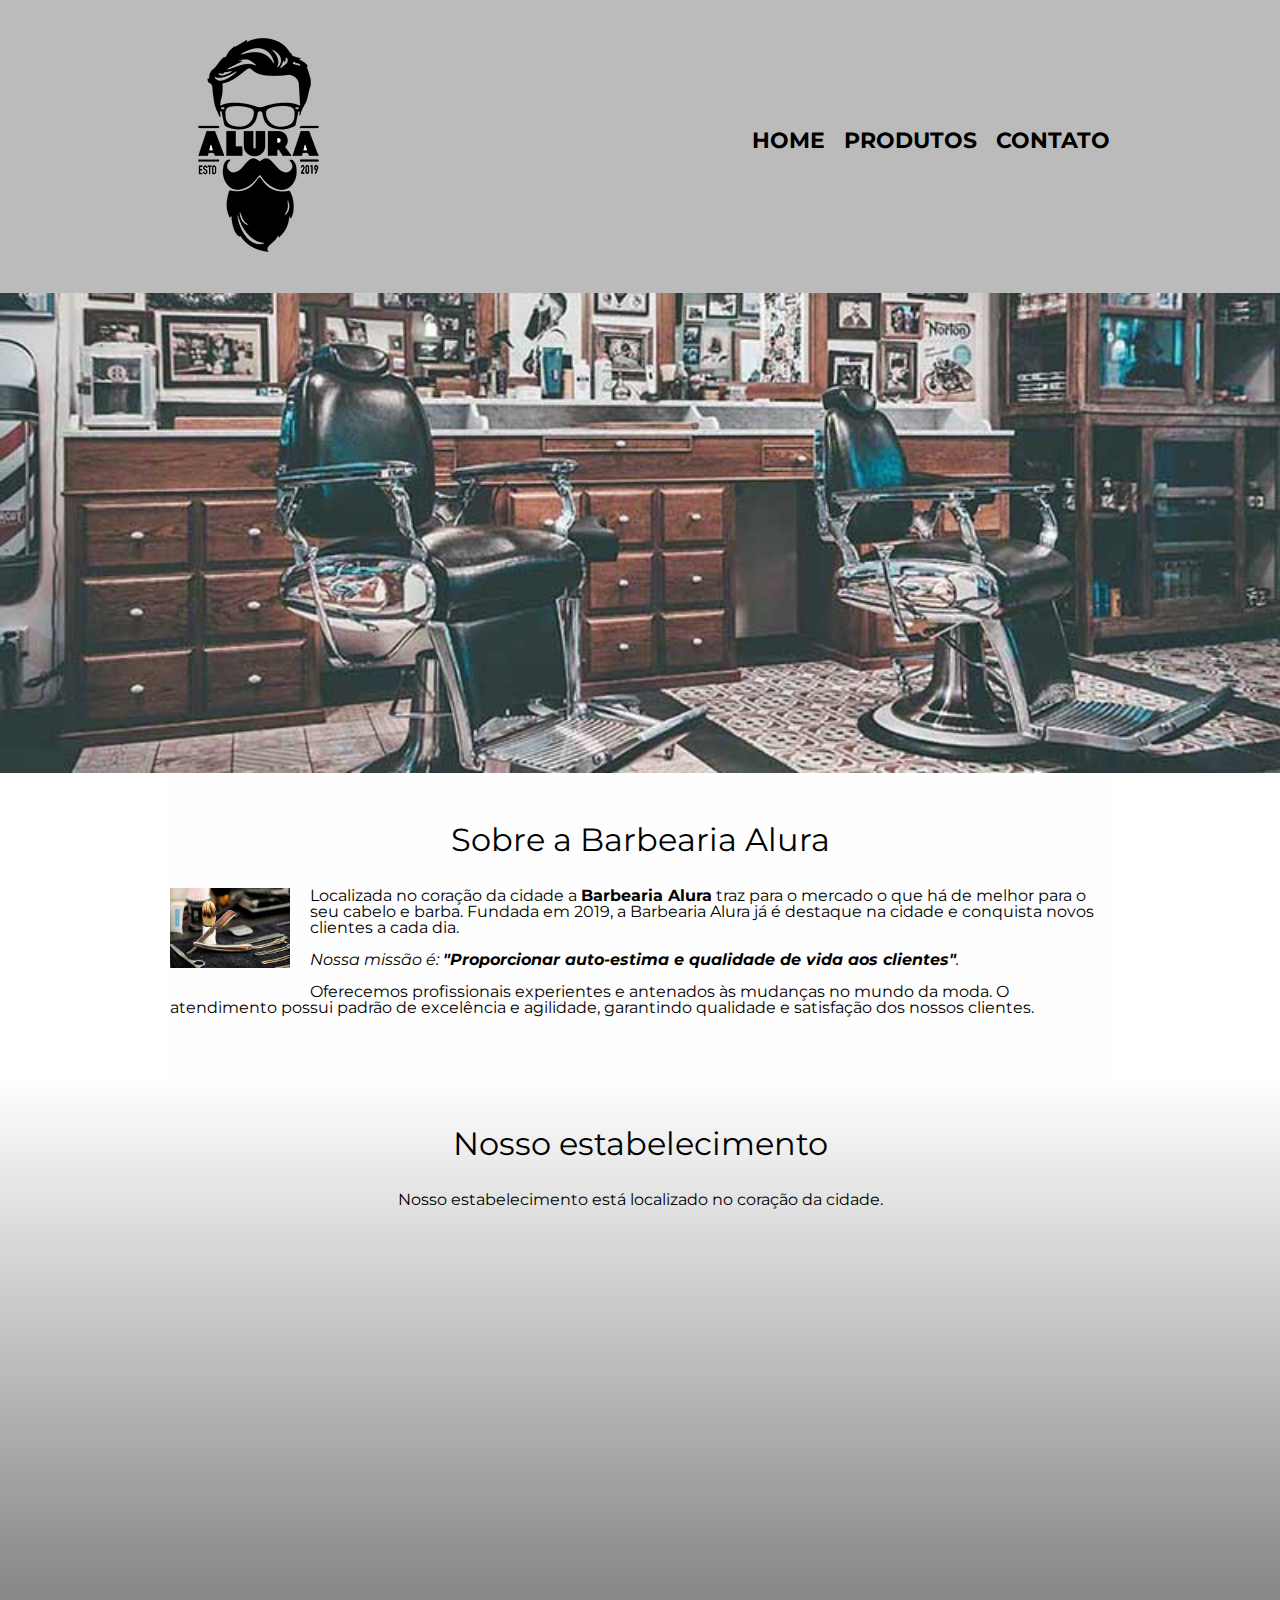
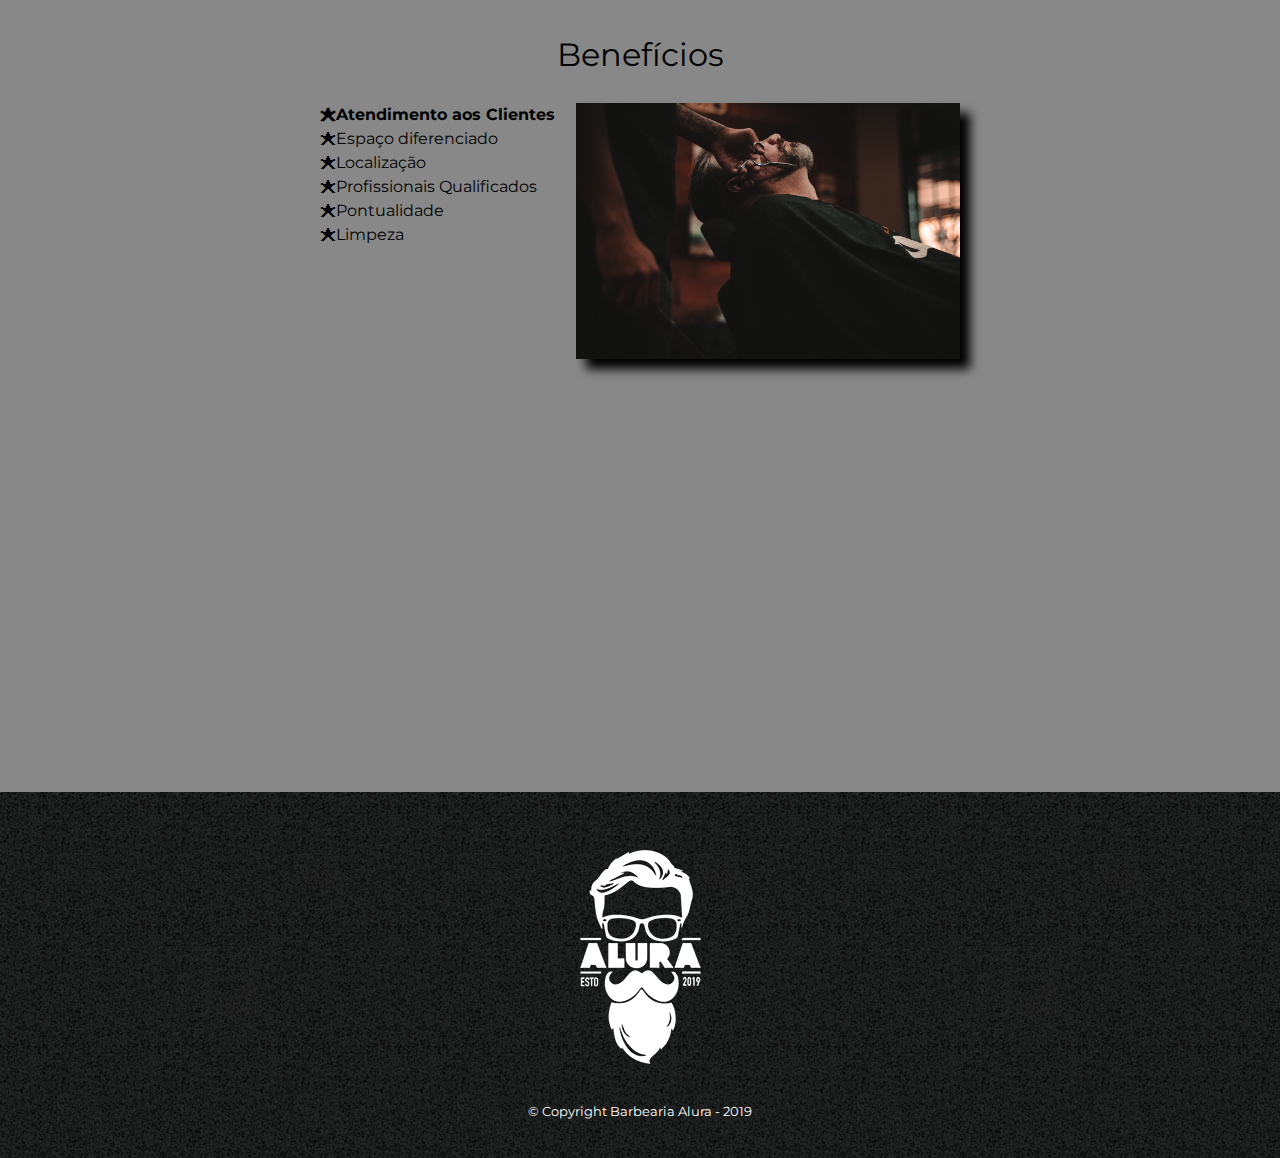
<file: index.html>
<!DOCTYPE html>
<html lang="pt-br">
	<head>
		<meta charset="UTF-8">
		<meta name="viewport" content="width=device-width">
		<title>Barbearia Alura</title>

		<link rel="stylesheet" href="reset.css">
		<link rel="stylesheet" href="style.css">
		<link href="https://fonts.googleapis.com/css?family=Montserrat&display=swap" rel="stylesheet">
	</head>

	<body>
		<header>
			<div class="caixa">
				<h1><img src="logo.png"></h1>

				<nav>
					<ul>
						<li><a href="index.html">Home</a></li>
						<li><a href="produtos.html">Produtos</a></li>
						<li><a href="contato.html">Contato</a></li>
					</ul>
				</nav>
			</div>
		</header>

		<img class="banner" src="banner.jpg">

		<main>
			<section class="principal">
				<h2 class="titulo-principal">Sobre a Barbearia Alura</h2>

				<img class="utensilios" src="utensilios.jpg" alt="Utensilios de um barbeiro.">
		 
				<p>Localizada no coração da cidade a <strong>Barbearia Alura</strong> traz para o mercado o que há de melhor para o seu cabelo e barba. Fundada em 2019, a Barbearia Alura já é destaque na cidade e conquista novos clientes a cada dia.</p>

				<p id="missao"><em>Nossa missão é: <strong>"Proporcionar auto-estima e qualidade de vida aos clientes"</strong>.</em></p>

				<p>Oferecemos profissionais experientes e antenados às mudanças no mundo da moda. O atendimento possui padrão de excelência e agilidade, garantindo qualidade e satisfação dos nossos clientes.</p>
			</section>

			<section class="mapa">
				<h3 class="titulo-principal">Nosso estabelecimento</h3>
				<p>Nosso estabelecimento está localizado no coração da cidade.</p>

				<div class="mapa-conteudo">
					<iframe src="https://www.google.com/maps/embed?pb=!1m18!1m12!1m3!1d3656.4483278365396!2d-46.63466568562861!3d-23.588249068469487!2m3!1f0!2f0!3f0!3m2!1i1024!2i768!4f13.1!3m3!1m2!1s0x94ce5a2b2ed7f3a1%3A0xab35da2f5ca62674!2sCaelum!5e0!3m2!1spt-BR!2sbr!4v1568814489656!5m2!1spt-BR!2sbr" width="100%" height="300" frameborder="0" style="border:0;" allowfullscreen=""></iframe>
				</div>
			</section>

			<section class="beneficios">
				<h3 class="titulo-principal">Benefícios</h3>

				<div class="conteudo-beneficios">
					<ul class="lista-beneficios">
						<li class="itens">Atendimento aos Clientes</li>
						<li class="itens">Espaço diferenciado</li>
						<li class="itens">Localização</li>
						<li class="itens">Profissionais Qualificados</li>
						<li class="itens">Pontualidade</li>
						<li class="itens">Limpeza</li>
					</ul><img src="beneficios.jpg" class="imagem-beneficios">
				</div>

				<div class="video">
					<iframe width="100%" height="315" src="https://www.youtube.com/embed/wcVVXUV0YUY" frameborder="0" allow="accelerometer; autoplay; encrypted-media; gyroscope; picture-in-picture" allowfullscreen></iframe>
				</div>
			</section>
		</main>

		<footer>
			<img src="logo-branco.png">
			<p class="copyright">&copy; Copyright Barbearia Alura - 2019</p>
		</footer>
	</body>
</html>
</file>
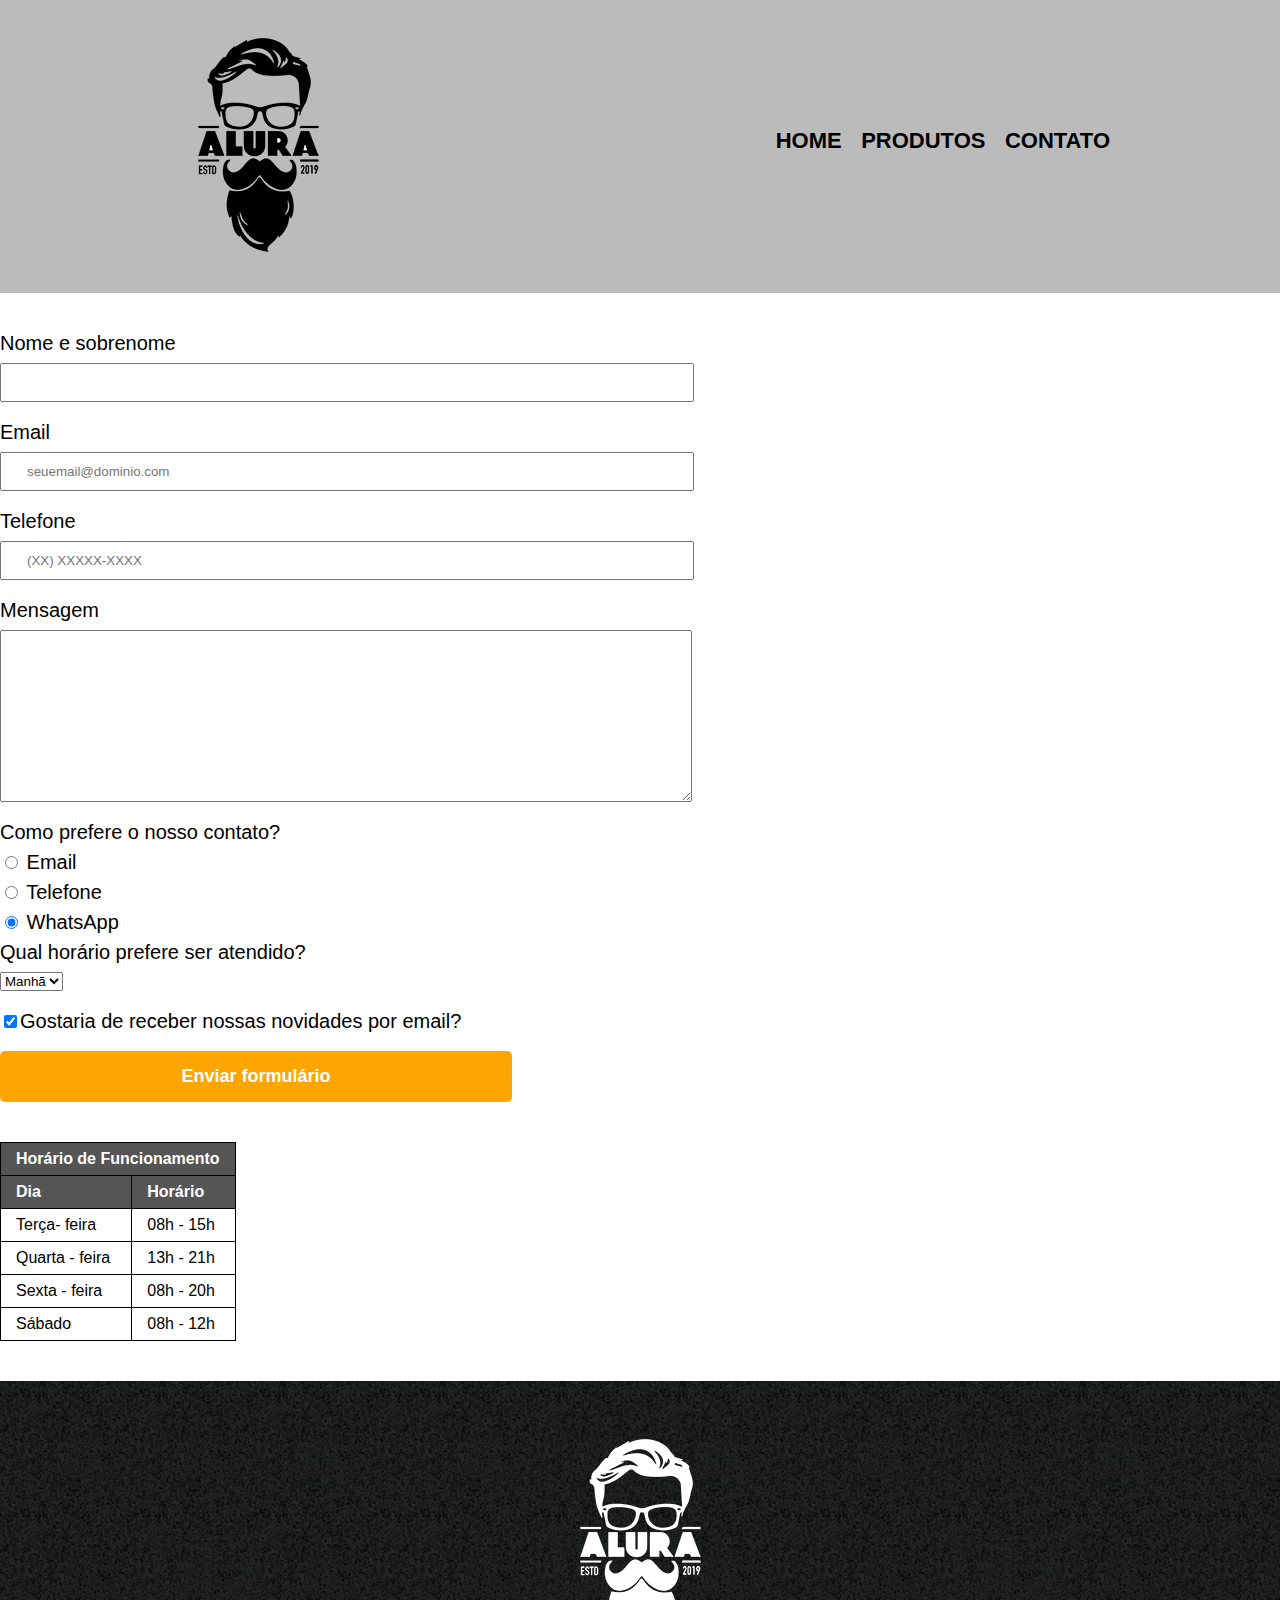
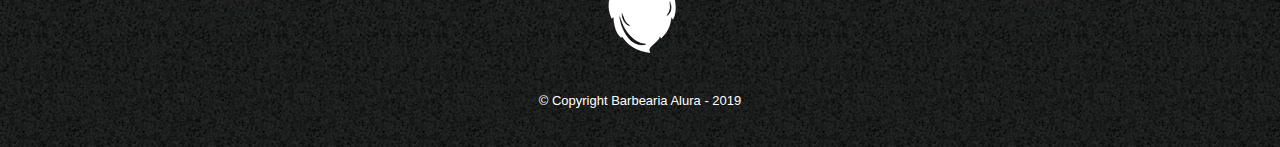
<file: contato.html>
<!DOCTYPE html>
<html>
	<head>
		<meta charset="UTF-8">
		<title>Contato - Barbearia Alura</title>

		<link rel="stylesheet" href="reset.css">
		<link rel="stylesheet" href="style.css">
	</head>
	<body>
		<header>
			<div class="caixa">
				<h1><img src="logo.png" alt="Logo da Barbearia Alura"></h1>

				<nav>
					<ul>
						<li><a href="index.html">Home</a></li>
						<li><a href="produtos.html">Produtos</a></li>
						<li><a href="contato.html">Contato</a></li>
					</ul>
				</nav>
			</div>
		</header>

		<main>
			<form>
				<label for="nomesobrenome">Nome e sobrenome</label>
				<input type="text" id="nomesobrenome" class="input-padrao" required>

				<label for="email">Email</label>
				<input type="email" id="email" class="input-padrao" required placeholder="seuemail@dominio.com">

				<label for="telefone">Telefone</label>
				<input type="tel" id="telefone" class="input-padrao" required placeholder="(XX) XXXXX-XXXX">

				<label for="mensagem">Mensagem</label>
				<textarea cols="70" rows="10" id="mensagem" class="input-padrao" required></textarea>

				<fieldset>
					<legend>Como prefere o nosso contato?</legend>
					<label for="radio-email"><input type="radio" name="contato" value="email" id="radio-email"> Email</label>
					
					<label for="radio-telefone"><input type="radio" name="contato" value="telefone" id="radio-telefone"> Telefone</label>
					
					<label for="radio-whatsapp"><input type="radio" name="contato" value="whatsapp" id="radio-whatsapp" checked> WhatsApp</label>
				</fieldset>

				<fieldset>
					<legend>Qual horário prefere ser atendido?</legend>
					<select>
						<option>Manhã</option>
						<option>Tarde</option>
						<option>Noite</option>
					</select>
				</fieldset>

				<label class="checkbox"><input type="checkbox" checked>Gostaria de receber nossas novidades por email?</label>

				<input type="submit" value="Enviar formulário" class="enviar">
			</form>
			<table>
				<thead>
					<tr>
						<td colspan="5">Horário de Funcionamento</td> 
					</tr>
				<tr>
					<td>Dia</td>
					<td>Horário</td>
				</tr>
			</thead>
			<tbody>
				<tr>
					<td>Terça- feira</td>
					<td> 08h - 15h</td>
				</tr>
				<tr>
					<td> Quarta - feira</td>
					<td> 13h - 21h</td>
				</tr>
				<tr>
					<td> Sexta - feira</td>
					<td> 08h - 20h</td>
				</tr>
				<tr>
					<td> Sábado</td>
					<td> 08h - 12h</td>
				</tr>
			</tbody>
			</table>
		</main>

		<footer>
			<img src="logo-branco.png" alt="Logo da Barbearia Alura">
			<p class="copyright">&copy; Copyright Barbearia Alura - 2019</p>
		</footer>
	</body>
</html>
</file>
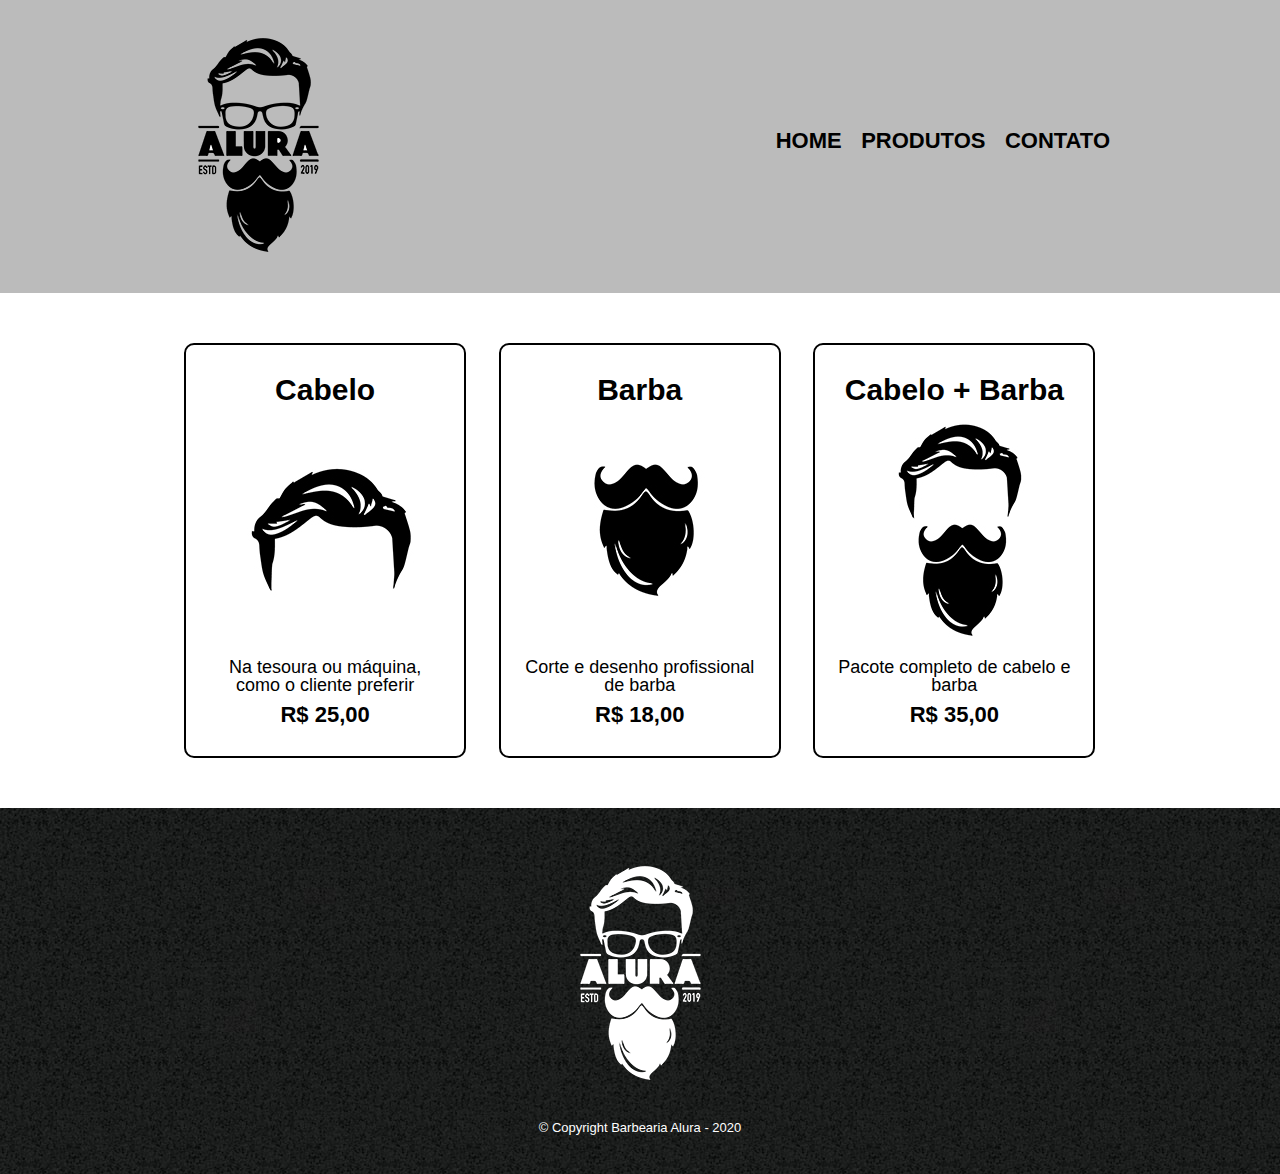
<file: produtos.html>
<!DOCTYPE html>
<html>

<head>
    <meta charset="UTF-8">
    <title>Produtos - Barbearia Alura</title>
    <link rel="stylesheet" href="reset.css">
    <link rel="stylesheet" href="style.css">
</head>

<body>
    <header>

        <div class="caixa">
            <h1><img src="logo.png"></h1>

            <nav>
                <ul>
                    <li><a href="index.html">Home</a></li>
                    <li><a href="produtos.html">Produtos</a></li>
                    <li><a href="contato.html">Contato</a></li>
                </ul>
            </nav>

    </header>
    <main>
        <ul class="produtos">
            <li>
                <h2>Cabelo</h2>
                <img src="cabelo.jpg">
                <p class="produto-descricao">Na tesoura ou máquina, como o cliente preferir</p>
                <p class="produto-preco">R$ 25,00</p>
            </li>
            <li>
                <h2>Barba</h2>
                <img src="barba.jpg">
                <p class="produto-descricao">Corte e desenho profissional de barba</p>
                <p class="produto-preco">R$ 18,00</p>
            </li>
            <li>
                <h2>Cabelo + Barba</h2>
                <img src="cabelo+barba.jpg">
                <p class="produto-descricao">Pacote completo de cabelo e barba</p>
                <p class="produto-preco">R$ 35,00</p>
            </li>
        </ul>
    </main>

    <footer>
        <img src="logo-branco.png">
        <p class="copyright">&copy; Copyright Barbearia Alura - 2020</p>
    </footer>
    </div>
</body>
</html>
</file>
<file: style.css>
body {
	font-family: 'Montserrat', sans-serif;
}

header {
	background: #BBBBBB;
	padding: 20px 0;
}

.caixa {
	position: relative;
	width: 940px;
	margin: 0 auto;
}

nav {
	position: absolute;
	top: 110px;
	right: 0;
}

nav li {
	display: inline;
	margin: 0 0 0 15px;
}

nav a {
	text-transform: uppercase;
	color: #000000;
	font-weight: bold;
	font-size: 22px;
	text-decoration: none;
}

nav a:hover {
	color: #C78C19;
	text-decoration: underline;
}

.produtos {
	width: 940px;
	margin: 0 auto;
	padding: 50px 0;
}

.produtos li {
	display: inline-block;
	text-align: center;
	width: 30%;
	vertical-align: top;
	margin: 0 1.5%;
	padding: 30px 20px;
	box-sizing: border-box;
	border: 2px solid #000000;
	border-radius: 10px;
}

.produtos li:hover {
	border-color: #C78C19;
}

.produtos li:active {
	border-color: #088C19;	
}

.produtos li:hover h2 {
	font-size: 34px;
}

.produtos h2 {
	font-size: 30px;
	font-weight: bold;
}

.produto-descricao {
	font-size: 18px;
}

.produto-preco {
	font-size: 22px;
	font-weight: bold;
	margin-top: 10px;
}

footer {
	text-align: center;
	background: url("bg.jpg");
	padding: 40px 0;
}

.copyright {
	color: #FFFFFF;
	font-size: 13px;
	margin: 20px 0 0;
}

main {
	
}

form {
	margin: 40px 0;
}

form label, form legend {
	display:block;
	font-size: 20px;
	margin: 0 0 10px;
}

.input-padrao {
	display: block;
	margin: 0 0 20px;
	padding: 10px 25px;
	width: 50%;
}

.checkbox {
	margin: 20px 0;
}

.enviar {
	width:40%;
	padding: 15px 0;
	background: orange;
	color: white;
	font-weight: bold;
	font-size: 18px;
	border: none;
	border-radius: 5px;
	transition: 1s all;
	cursor: pointer;
}

.enviar:hover {
	background: darkorange;
	transform: scale(1.2);
}

table {
	margin: 20px 0 40px;
}

thead {
	background: #555555;
	color: white;
	font-weight: bold;
}

td, th {
	border: 1px solid #000000;
	padding: 8px 15px;
}


/* css da página inicial */
.banner {
	width:100%;
}

.titulo-principal {
	text-align: center;
	font-size: 2em;
	margin: 0 0 1em;
	clear: left;
}

.principal {
	padding: 3em 0;
	background: #FEFEFE;
	width: 940px;
	margin: 0 auto;
}

.principal p {
	margin: 0 0 1em;
}

.principal strong {
	font-weight: bold;
}

.principal em {
	font-style: italic;
}

.utensilios {
	width: 120px;
	float: left;
	margin: 0 20px 20px 0;
}

.mapa {
	padding: 3em 0;
	background: linear-gradient(#FEFEFE, #888888);
}

.mapa-conteudo {
	width: 940px;
	margin: 0 auto;
}

.mapa p {
	margin: 0 0 2em;
	text-align: center;
}

.beneficios {
	padding: 3em 0;
	background: #888888;
}

.conteudo-beneficios {
	width: 640px;
	margin: 0 auto;
}

.lista-beneficios {
	width: 40%;
	display: inline-block;
	vertical-align: top;
}

.itens {
	line-height: 1.5;
}

.itens:first-child {
	font-weight: bold;
}

.itens:before {
	content: "🟊";
}

.imagem-beneficios {
	width: 60%;
	opacity: 1;
	transition: 400ms;
	box-shadow: 10px 10px 10px 0 #000000;
}

.imagem-beneficios:hover {
	opacity: 0.3;
}

.video {
	width: 560px;
	margin: 2em auto;
}

@media screen and (max-width: 480px) {
	.caixa, .principal, .conteudo-beneficios, .mapa-conteudo, .video {
		width: auto;
	}

	h1 {
		text-align: center;
	}

	nav {
		position: static;
	}

	.lista-beneficios, .imagem-beneficios {
		width: 100%;
	}
}
</file>
